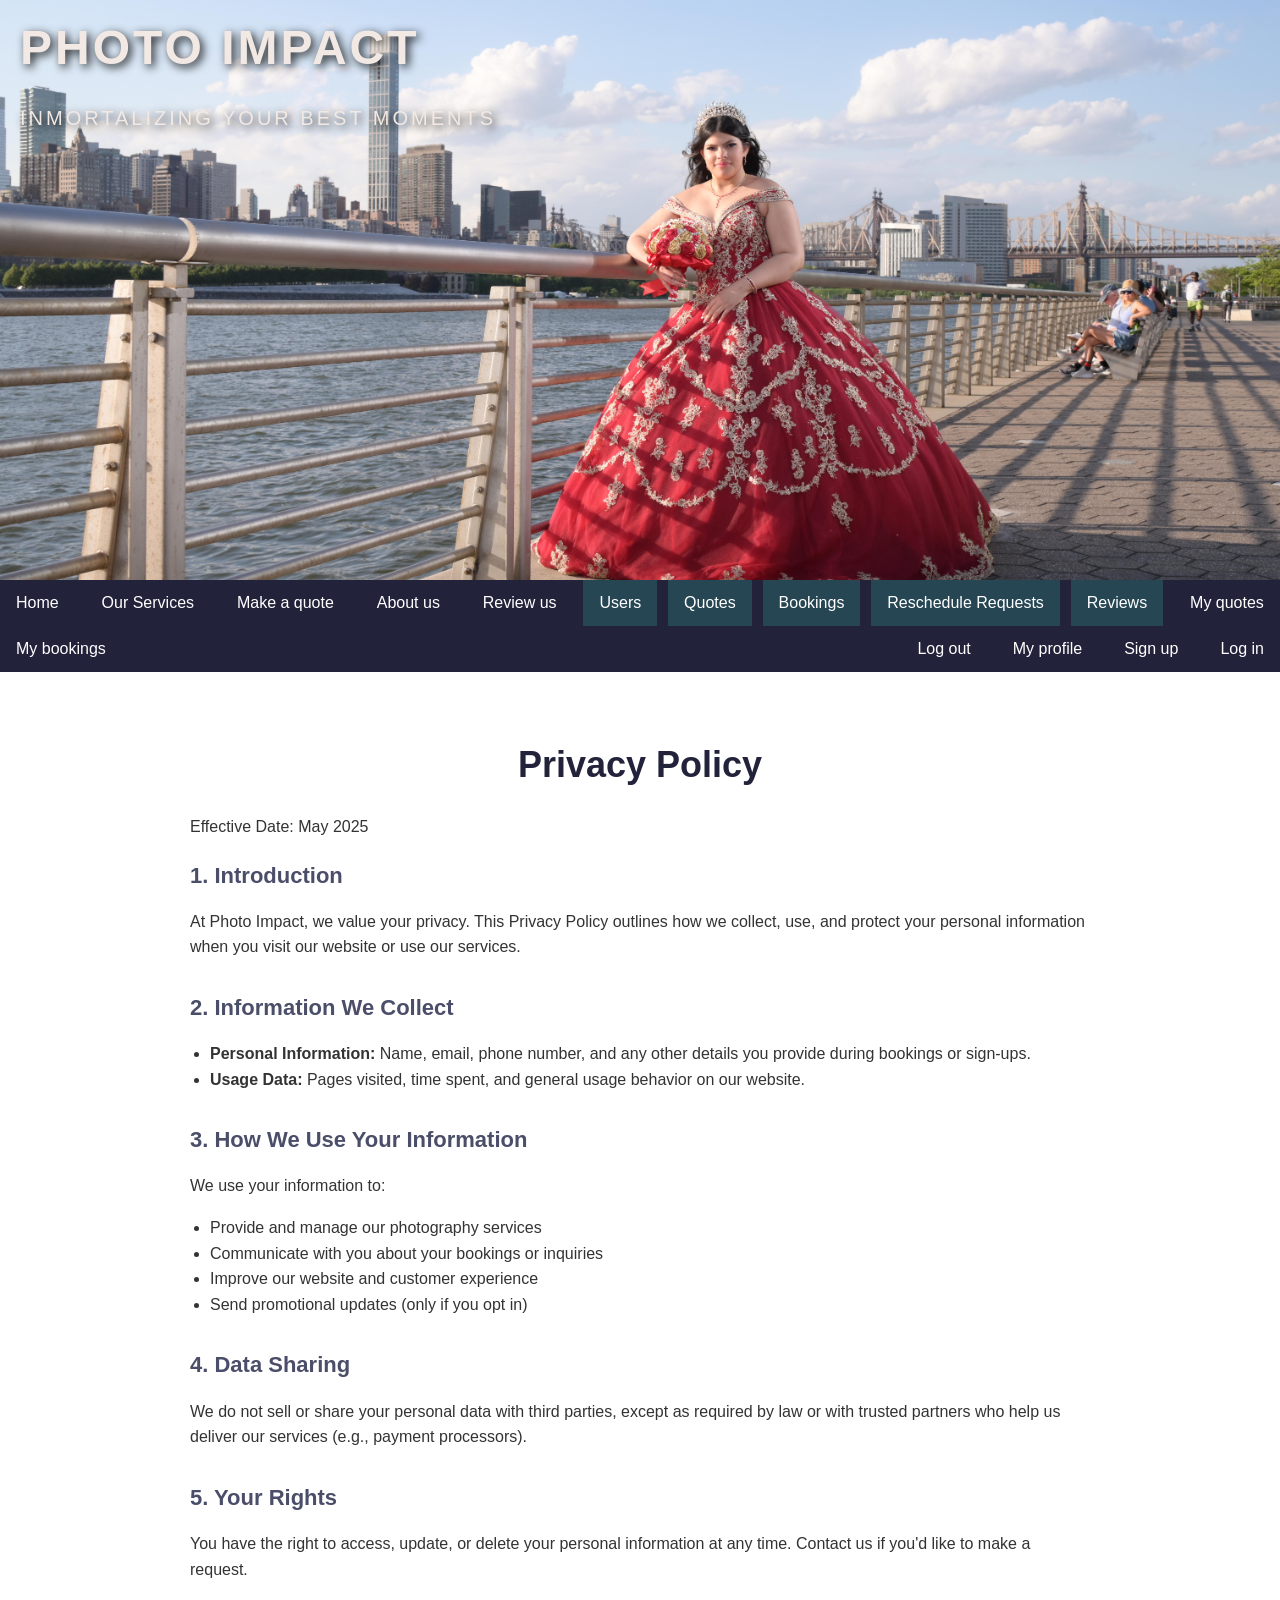
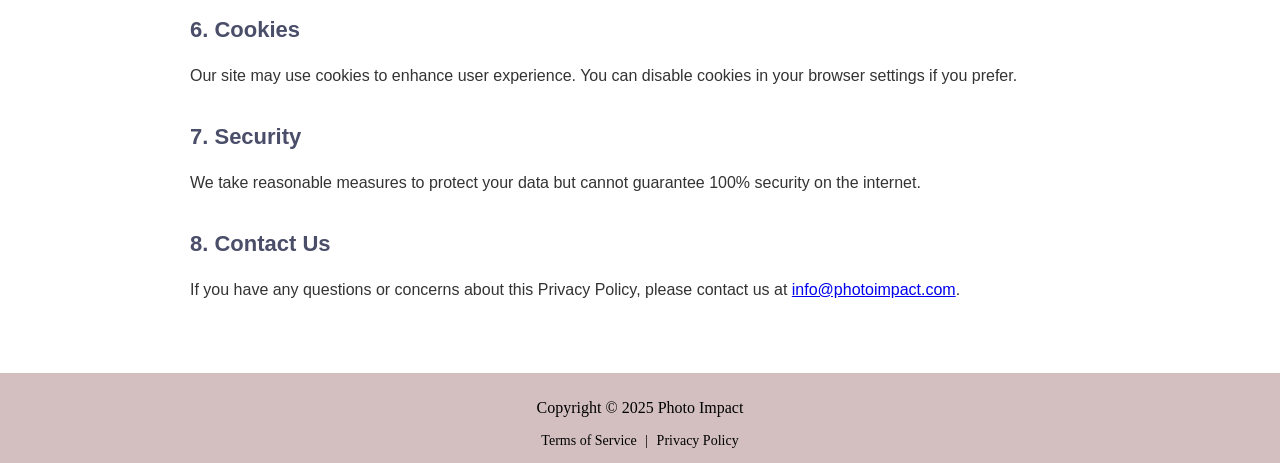
<file: legal/privacy.html>
<!DOCTYPE html>
<html lang="en">
<head>
  <meta charset="UTF-8" />
  <meta name="viewport" content="width=device-width, initial-scale=1.0"/>
  <title>Privacy Policy - Photo Impact</title>
  <link rel="stylesheet" href="../style/header.css" />
  <link rel="stylesheet" href="../style/footer.css" />
  <link rel="stylesheet" href="../style/privacy.css" />
</head>
<body>
  <div id="header-container"></div>

  <main class="privacy-container">
    <h1>Privacy Policy</h1>
    <p>Effective Date: May 2025</p>

    <section>
      <h2>1. Introduction</h2>
      <p>At Photo Impact, we value your privacy. This Privacy Policy outlines how we collect, use, and protect your personal information when you visit our website or use our services.</p>
    </section>

    <section>
      <h2>2. Information We Collect</h2>
      <ul>
        <li><strong>Personal Information:</strong> Name, email, phone number, and any other details you provide during bookings or sign-ups.</li>
        <li><strong>Usage Data:</strong> Pages visited, time spent, and general usage behavior on our website.</li>
      </ul>
    </section>

    <section>
      <h2>3. How We Use Your Information</h2>
      <p>We use your information to:</p>
      <ul>
        <li>Provide and manage our photography services</li>
        <li>Communicate with you about your bookings or inquiries</li>
        <li>Improve our website and customer experience</li>
        <li>Send promotional updates (only if you opt in)</li>
      </ul>
    </section>

    <section>
      <h2>4. Data Sharing</h2>
      <p>We do not sell or share your personal data with third parties, except as required by law or with trusted partners who help us deliver our services (e.g., payment processors).</p>
    </section>

    <section>
      <h2>5. Your Rights</h2>
      <p>You have the right to access, update, or delete your personal information at any time. Contact us if you'd like to make a request.</p>
    </section>

    <section>
      <h2>6. Cookies</h2>
      <p>Our site may use cookies to enhance user experience. You can disable cookies in your browser settings if you prefer.</p>
    </section>

    <section>
      <h2>7. Security</h2>
      <p>We take reasonable measures to protect your data but cannot guarantee 100% security on the internet.</p>
    </section>

    <section>
      <h2>8. Contact Us</h2>
      <p>If you have any questions or concerns about this Privacy Policy, please contact us at <a href="mailto:info@photoimpact.com">info@photoimpact.com</a>.</p>
    </section>
  </main>

  <div id="footer-container"></div>

  <script src="../js/loadHeader.js"></script>
  <script src="../js/loadFooter.js"></script>
</body>
</html>
</file>
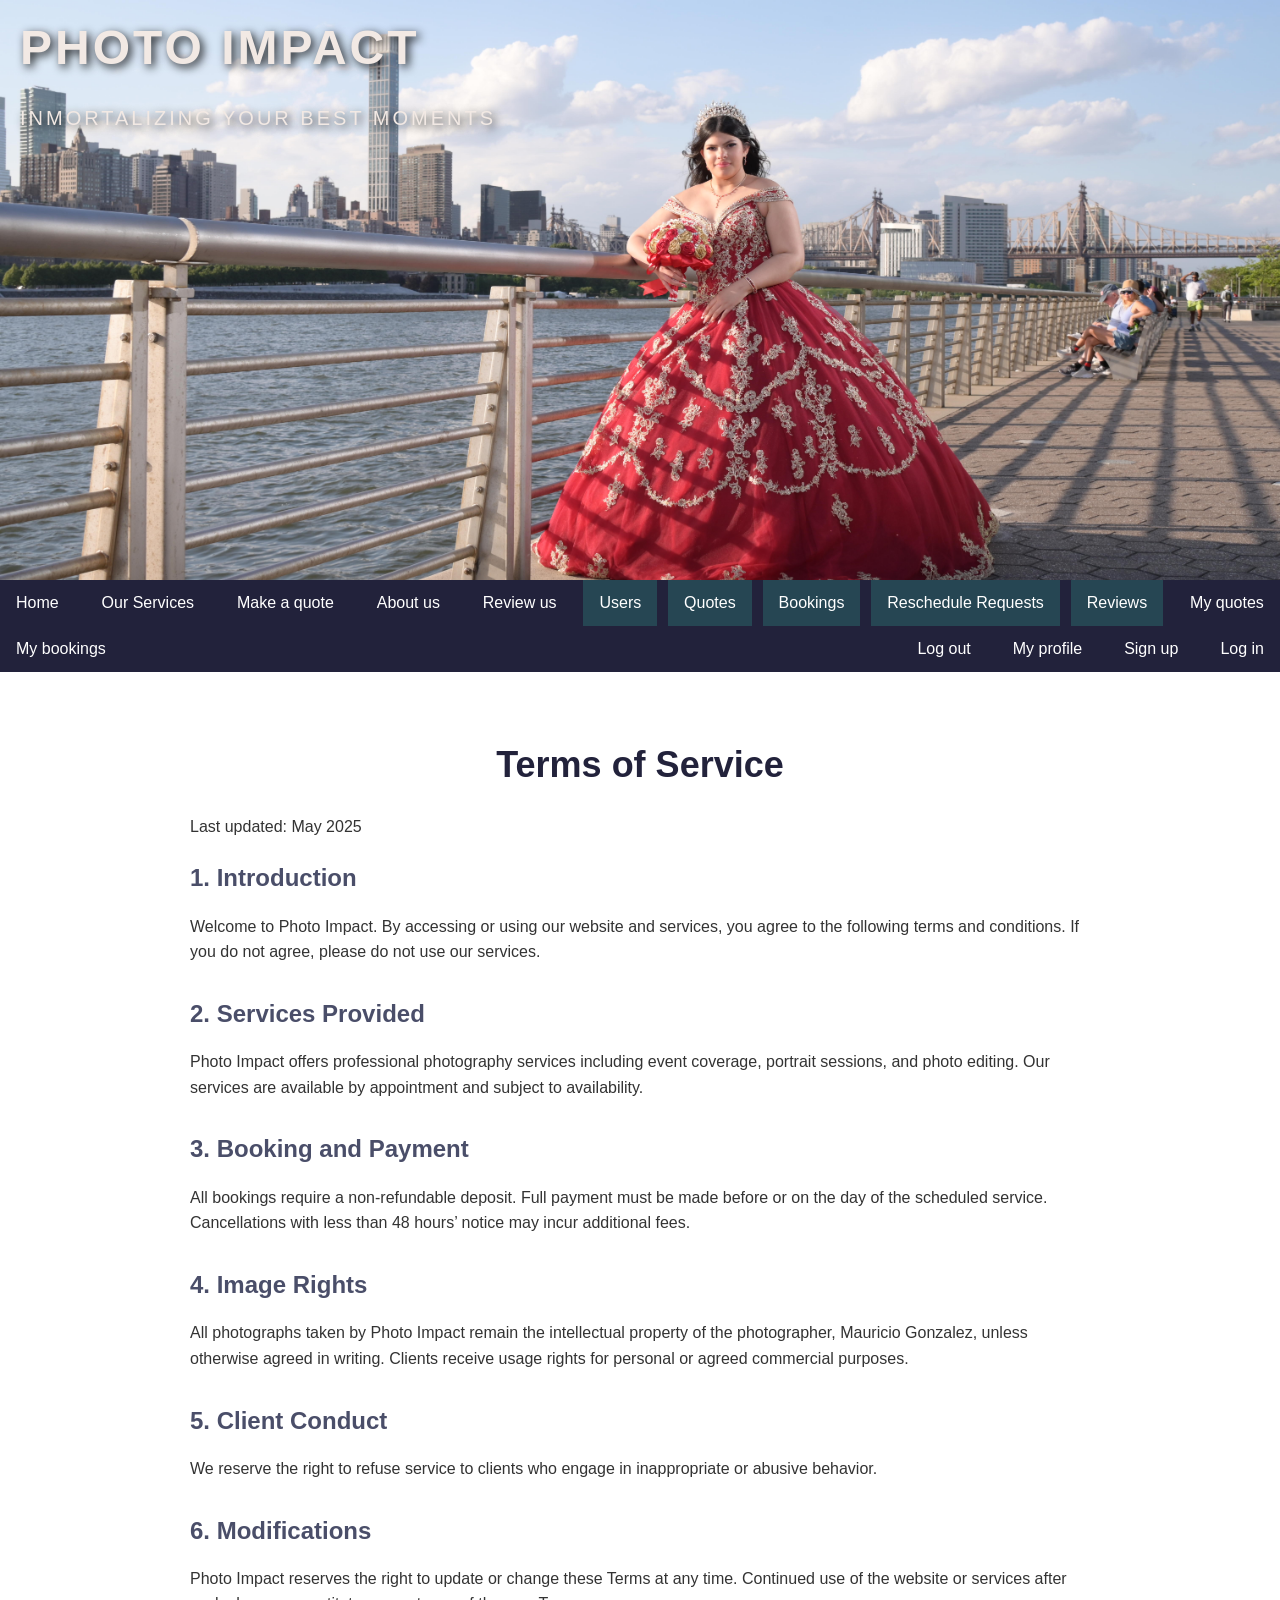
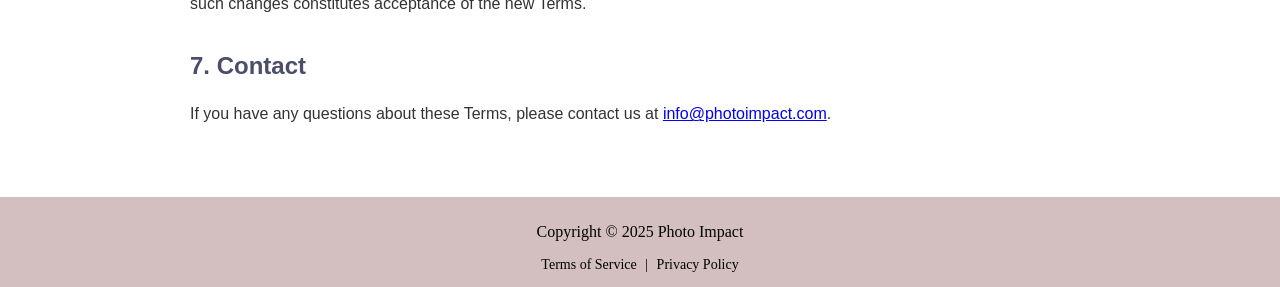
<file: legal/terms.html>
<!DOCTYPE html>
<html lang="en">
<head>
    <meta charset="UTF-8">
    <meta name="viewport" content="width=device-width, initial-scale=1.0">
    <title>Terms of Service - Photo Impact</title>
    <link rel="stylesheet" href="../style/header.css">
    <link rel="stylesheet" href="../style/style.css">
    <link rel="stylesheet" href="../style/footer.css">
    <link rel="stylesheet" href="../style/terms.css">
</head>
<body>
    <div id="header-container"></div>

    <main class="terms-container">
        <h1>Terms of Service</h1>
        <p>Last updated: May 2025</p>

        <section>
            <h2>1. Introduction</h2>
            <p>Welcome to Photo Impact. By accessing or using our website and services, you agree to the following terms and conditions. If you do not agree, please do not use our services.</p>
        </section>

        <section>
            <h2>2. Services Provided</h2>
            <p>Photo Impact offers professional photography services including event coverage, portrait sessions, and photo editing. Our services are available by appointment and subject to availability.</p>
        </section>

        <section>
            <h2>3. Booking and Payment</h2>
            <p>All bookings require a non-refundable deposit. Full payment must be made before or on the day of the scheduled service. Cancellations with less than 48 hours’ notice may incur additional fees.</p>
        </section>

        <section>
            <h2>4. Image Rights</h2>
            <p>All photographs taken by Photo Impact remain the intellectual property of the photographer, Mauricio Gonzalez, unless otherwise agreed in writing. Clients receive usage rights for personal or agreed commercial purposes.</p>
        </section>

        <section>
            <h2>5. Client Conduct</h2>
            <p>We reserve the right to refuse service to clients who engage in inappropriate or abusive behavior.</p>
        </section>

        <section>
            <h2>6. Modifications</h2>
            <p>Photo Impact reserves the right to update or change these Terms at any time. Continued use of the website or services after such changes constitutes acceptance of the new Terms.</p>
        </section>

        <section>
            <h2>7. Contact</h2>
            <p>If you have any questions about these Terms, please contact us at <a href="mailto:info@photoimpact.com">info@photoimpact.com</a>.</p>
        </section>
    </main>

    <div id="footer-container"></div>

    <script src="../js/loadHeader.js"></script>
    <script src="../js/loadFooter.js"></script>
</body>
</html>
</file>
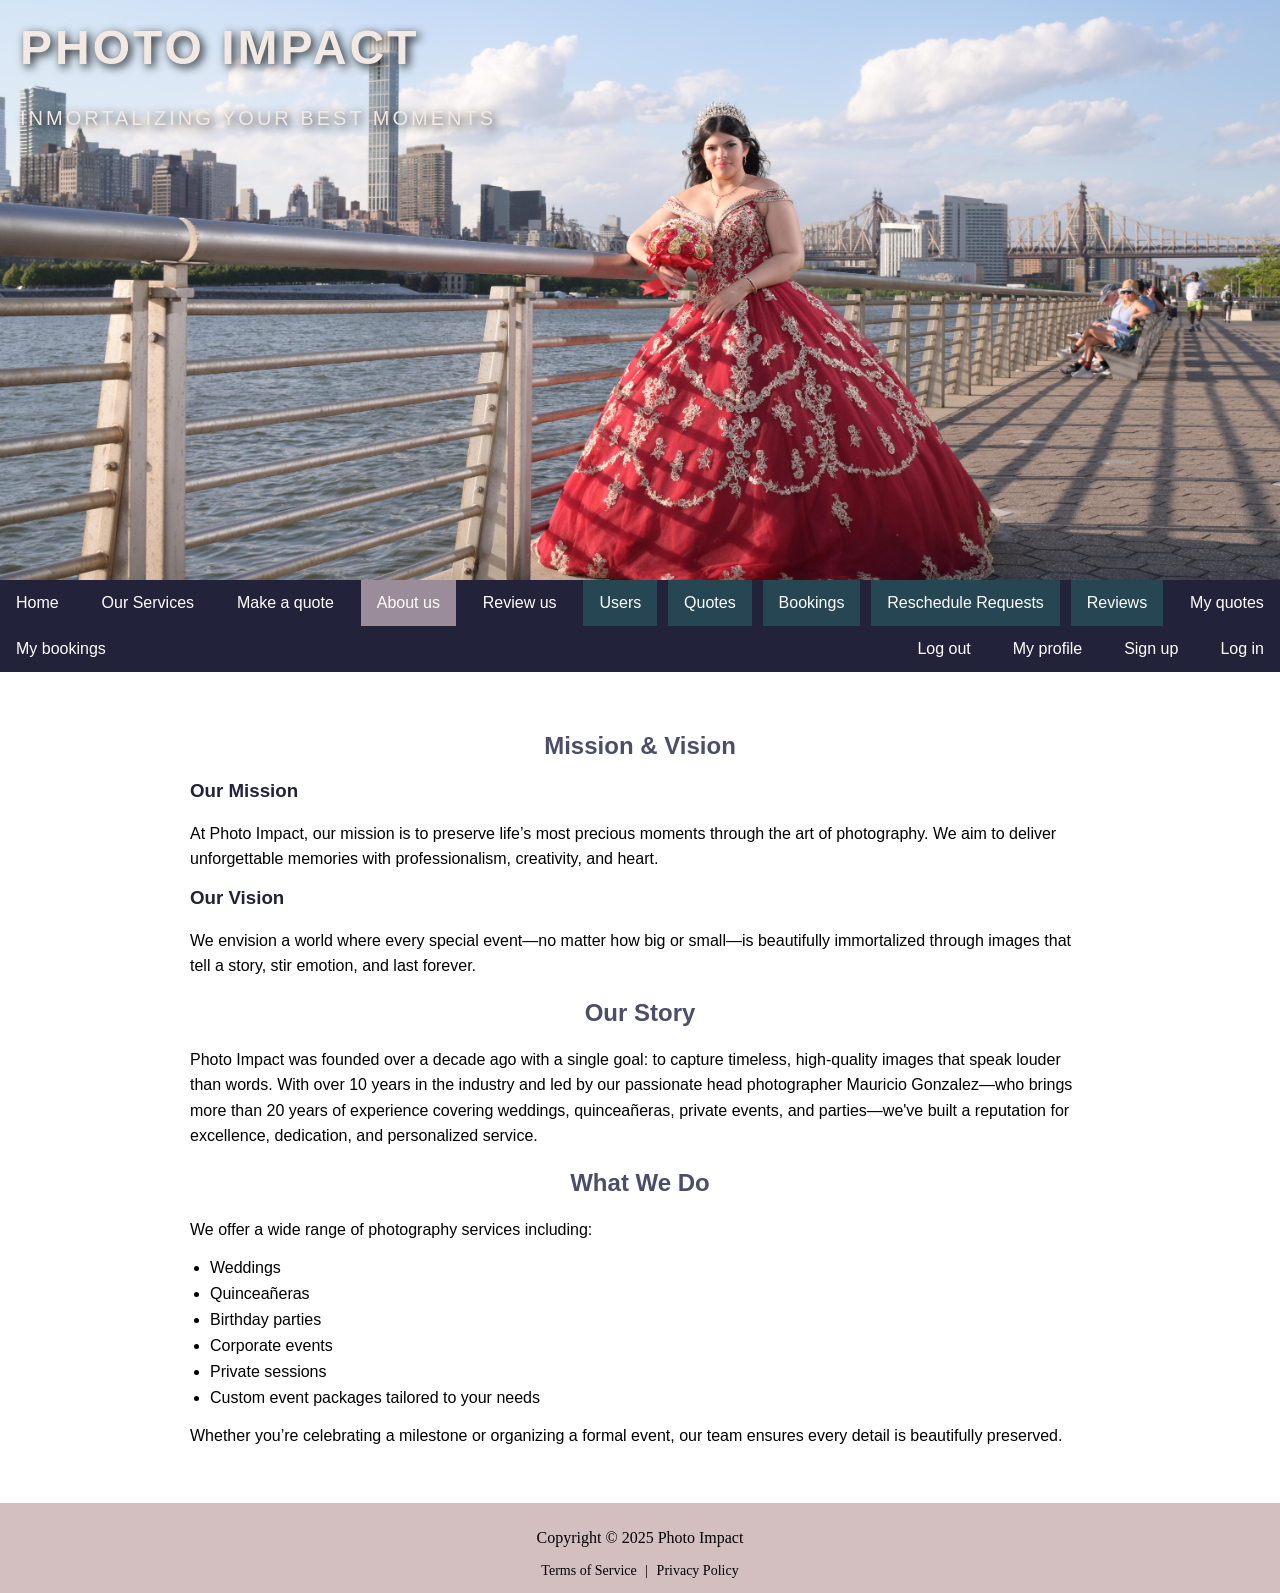
<file: Page/about.html>
<!DOCTYPE html>
<html lang="en">
<head>
  <meta charset="UTF-8" />
  <meta name="viewport" content="width=device-width, initial-scale=1.0"/>
  <title>About Us - Photo Impact</title>
  <link rel="stylesheet" href="../style/header.css" />
  <link rel="stylesheet" href="../style/footer.css">
  <link rel="stylesheet" href="../style/about.css" />
</head>
<body class="about-page">
  <div id="header-container"></div>

  <main class="about-container">
    <section class="mission-vision">
      <h2>Mission & Vision</h2>
      <div class="text-block">
        <h3>Our Mission</h3>
        <p>
          At Photo Impact, our mission is to preserve life’s most precious moments through the art of photography. 
          We aim to deliver unforgettable memories with professionalism, creativity, and heart.
        </p>

        <h3>Our Vision</h3>
        <p>
          We envision a world where every special event—no matter how big or small—is beautifully immortalized 
          through images that tell a story, stir emotion, and last forever.
        </p>
      </div>
    </section>

    <section class="our-story">
      <h2>Our Story</h2>
      <p>
        Photo Impact was founded over a decade ago with a single goal: to capture timeless, high-quality images 
        that speak louder than words. With over 10 years in the industry and led by our passionate head photographer 
        Mauricio Gonzalez—who brings more than 20 years of experience covering weddings, quinceañeras, private events, 
        and parties—we've built a reputation for excellence, dedication, and personalized service.
      </p>
    </section>

    <section class="services-summary">
      <h2>What We Do</h2>
      <p>
        We offer a wide range of photography services including:
      </p>
      <ul>
        <li>Weddings</li>
        <li>Quinceañeras</li>
        <li>Birthday parties</li>
        <li>Corporate events</li>
        <li>Private sessions</li>
        <li>Custom event packages tailored to your needs</li>
      </ul>
      <p>
        Whether you’re celebrating a milestone or organizing a formal event, our team ensures every detail is beautifully preserved.
      </p>
    </section>
  </main>
  <div id="footer-container"></div>
  <script src="../js/loadHeader.js"></script>
  <script src="../js/loadFooter.js"></script>
  
</body>
</html>
</file>
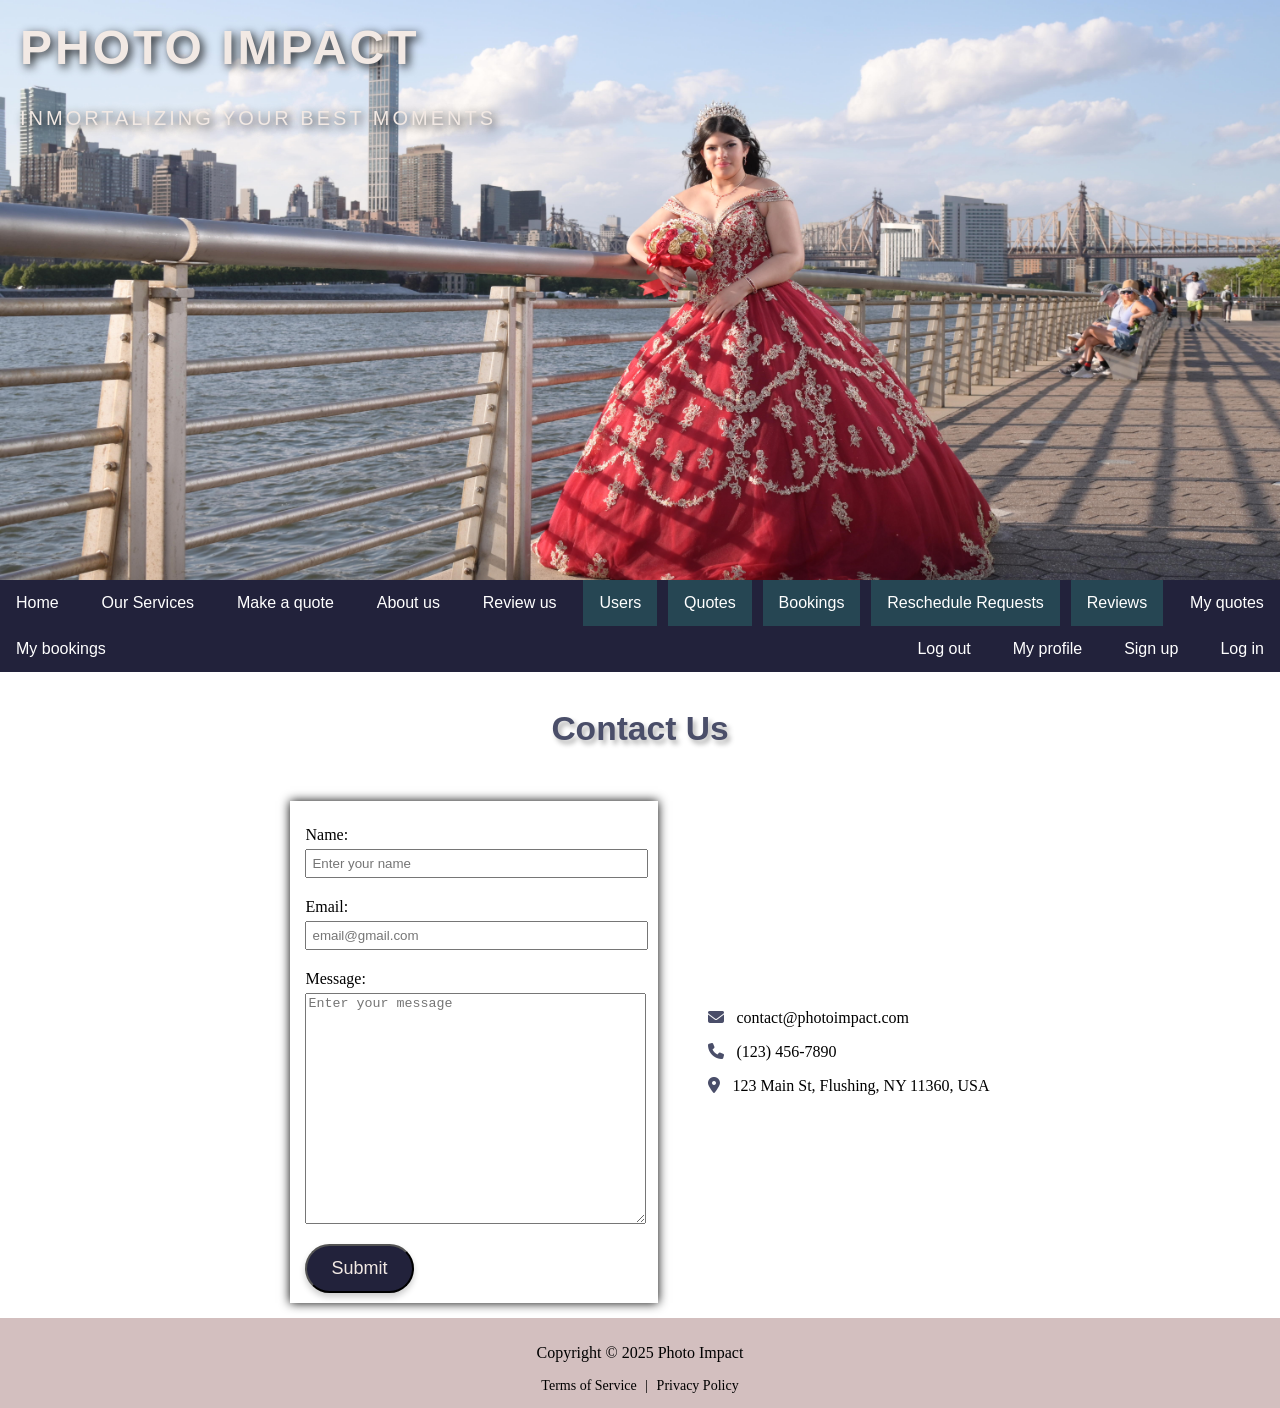
<file: Page/contactUs.html>
<!DOCTYPE html>
<html lang="en">
<head>
    <meta charset="UTF-8">
    <meta name="viewport" content="width=device-width, initial-scale=1.0">
    <title>Contact - Photo Impact</title>
    <link rel="stylesheet" href="../style/contact.css">
    <link rel="stylesheet" href="../style/header.css">
    <link rel="stylesheet" href="../style/style.css">
    <link rel="stylesheet" href="../style/footer.css">
    <link rel="stylesheet" href="https://cdnjs.cloudflare.com/ajax/libs/font-awesome/6.5.0/css/all.min.css">

</head>
<body class="contact-page">
    <div id="header-container"></div>
    <header class="contact-title">
        <h2>Contact Us</h2>
    </header>
    <div class="contact-main-container">
        <div class="contact-form-container">
            <form>
                <label for="name">Name:</label>
                
                <input 
                id="name"
                type="text" 
                placeholder="Enter your name" 
                size="40"
                maxlength="50">
    
                <label for="email">Email:</label>
                <input 
                id="email"
                type="email" 
                placeholder="email@gmail.com" 
                size="40">
                
                <label for="message">Message: </label>
                    <textarea 
                    id="message"
                    placeholder="Enter your message"
                    cols="40" 
                    rows="15"></textarea>
                
                <button class="submit-button" onclick="sendContact()" type="submit">Submit</button>
            </form>
        </div>

        <div class="contact-information">
            <p><i class="fas fa-envelope"></i> contact@photoimpact.com</p>
            <p><i class="fas fa-phone"></i> (123) 456-7890</p>
            <p><i class="fas fa-map-marker-alt"></i> 123 Main St, Flushing, NY 11360, USA</p>

        </div>
    </div>
    
    <div id="footer-container"></div>
    <script src="../js/loadHeader.js"></script>
    <script src="../js/loadFooter.js"></script>
    <script>
        function sendContact(){
            const name = document.getElementById("name").value;
            const email = document.getElementById("email").value;
            const message = document.getElementById("message").value;
            if(name && email && message){
                alert("Message has been sent. We will contact you via email as soon as posible.");
                clearInputs();
            } else {
                alert("Make sure to input all the fields");
            }
        }

        function clearInputs(){
            document.getElementById("name").value = "";
            document.getElementById("email").value = "";
            document.getElementById("message").value = "";
        }
    </script>
</body>
</html>
</file>
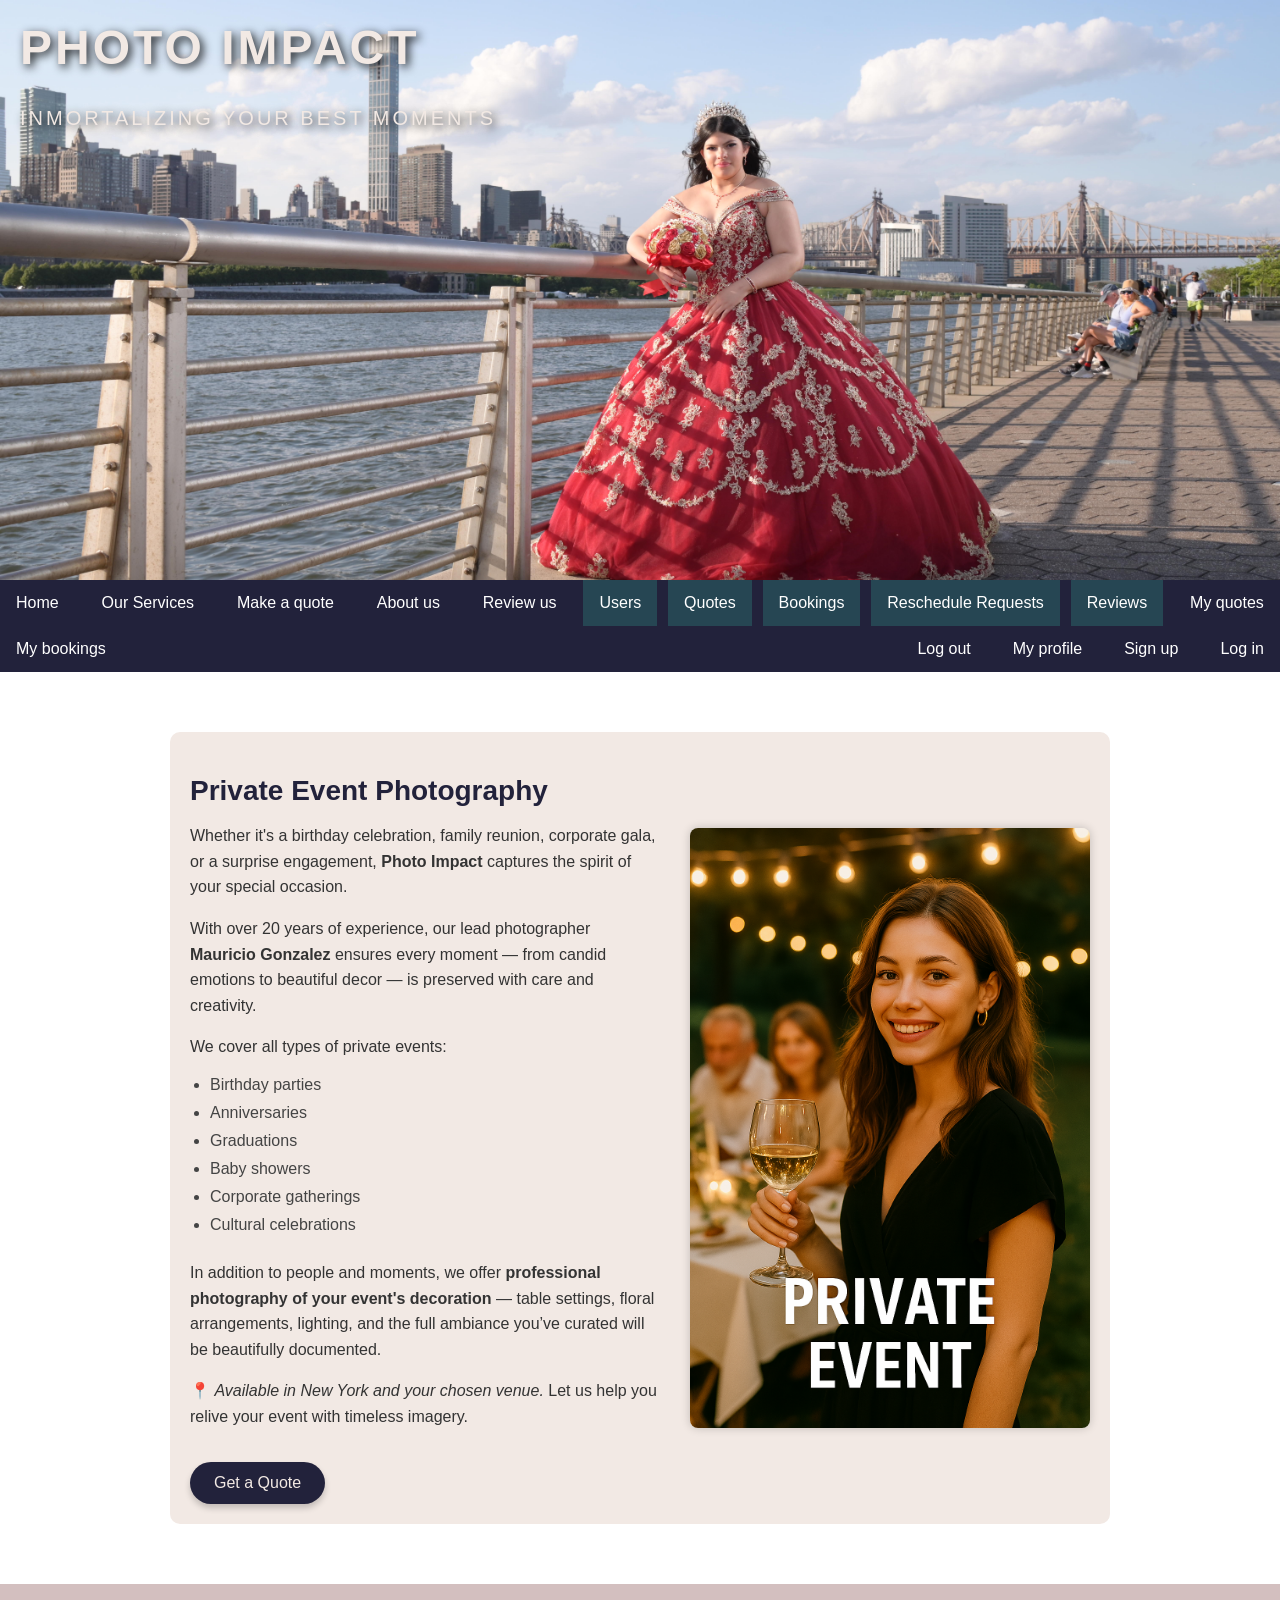
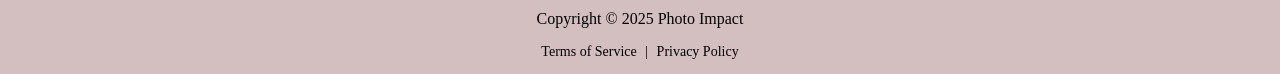
<file: Page/event.html>
<!DOCTYPE html>
<html lang="en">
<head>
    <meta charset="UTF-8">
    <meta name="viewport" content="width=device-width, initial-scale=1.0">
    <title>Photo Impact</title>
    <link rel="stylesheet" href="../style/header.css" />
    <link rel="stylesheet" href="../style/style.css" />
    <link rel="stylesheet" href="../style/footer.css" />
    <link rel="stylesheet" href="../style/event.css" />
</head>
<body>
    <div id="header-container"></div>
    <section class="event-section">
        <div class="event-content">
            <h2 class="event-title">Private Event Photography</h2>
            <p class="event-description">
            Whether it's a birthday celebration, family reunion, corporate gala, or a surprise engagement,
            <strong>Photo Impact</strong> captures the spirit of your special occasion.
            </p>
            <p class="event-description">
            With over 20 years of experience, our lead photographer <strong>Mauricio Gonzalez</strong>
            ensures every moment — from candid emotions to beautiful decor — is preserved with care and creativity.
            </p>
            <p class="event-description">
            We cover all types of private events:
            </p>
            <ul class="event-list">
                <li>Birthday parties</li>
                <li>Anniversaries</li>
                <li>Graduations</li>
                <li>Baby showers</li>
                <li>Corporate gatherings</li>
                <li>Cultural celebrations</li>
            </ul>
            <p class="event-description">
            In addition to people and moments, we offer <strong>professional photography of your event's decoration</strong> —
            table settings, floral arrangements, lighting, and the full ambiance you’ve curated will be beautifully documented.
            </p>
            <p class="event-description">
            📍 <em>Available in New York and your chosen venue.</em> Let us help you relive your event with timeless imagery.
            </p>
            <a href="quote.html" class="quote-button">Get a Quote</a>
        </div>
        <div class="event-image">
            <img src="../images/private-event.png" alt="Private event photography" />
        </div>
    </section>
    <div id="footer-container"></div>

  <script src="../js/loadHeader.js"></script>
  <script src="../js/loadFooter.js"></script>
</body>
</html>
</file>
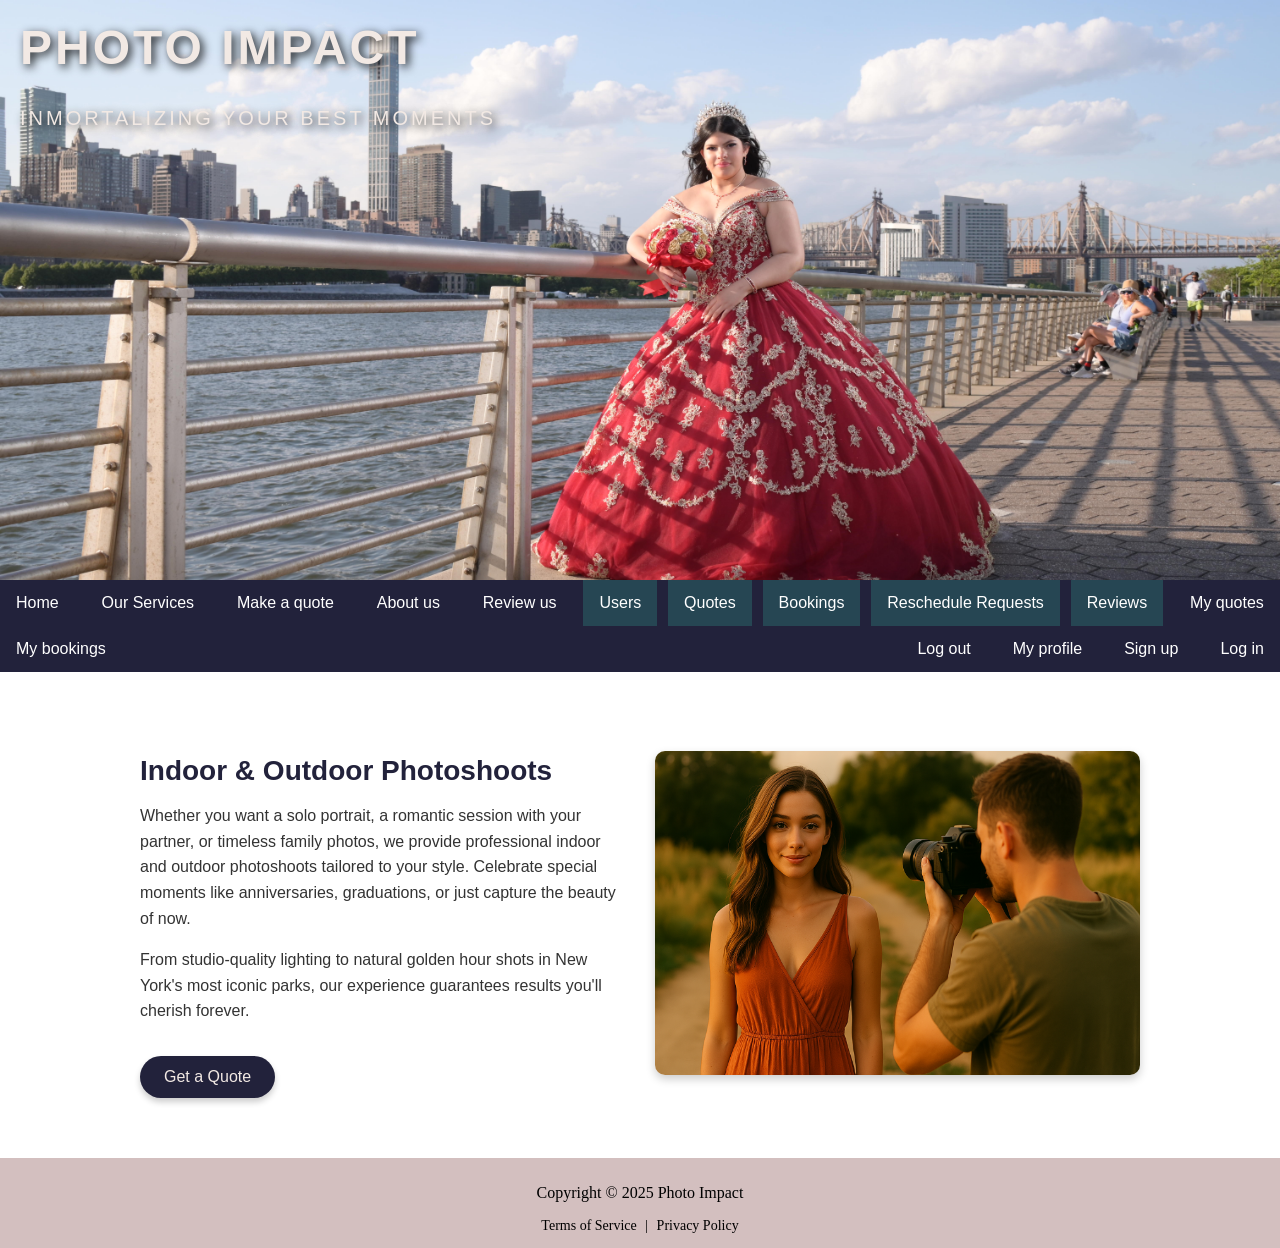
<file: Page/photoshoot.html>
<!DOCTYPE html>
<html lang="en">
<head>
    <meta charset="UTF-8">
    <meta name="viewport" content="width=device-width, initial-scale=1.0">
    <title>Photo Impact</title>
    <link rel="stylesheet" href="../style/header.css" />
    <link rel="stylesheet" href="../style/style.css" />
    <link rel="stylesheet" href="../style/footer.css" />
    <link rel="stylesheet" href="../style/photoshoot.css" />
</head>
<body>
    <div id="header-container"></div>
    <section class="photoshoot-section">
        <div class="photoshoot-text">
            <h2>Indoor & Outdoor Photoshoots</h2>
            <p>
            Whether you want a solo portrait, a romantic session with your partner, or timeless family photos,
            we provide professional indoor and outdoor photoshoots tailored to your style. Celebrate special
            moments like anniversaries, graduations, or just capture the beauty of now.
            </p>
            <p>
            From studio-quality lighting to natural golden hour shots in New York's most iconic parks, 
            our experience guarantees results you'll cherish forever.
            </p>
            <a href="quote.html" class="quote-button">Get a Quote</a>
        </div>
        <div class="photoshoot-image">
            <img src="../images/photoshoot.png" alt="Photoshoot session" />
        </div>
    </section>
    <div id="footer-container"></div>
    <script src="../js/loadHeader.js"></script>
    <script src="../js/loadFooter.js"></script>
</body>
</html>
</file>
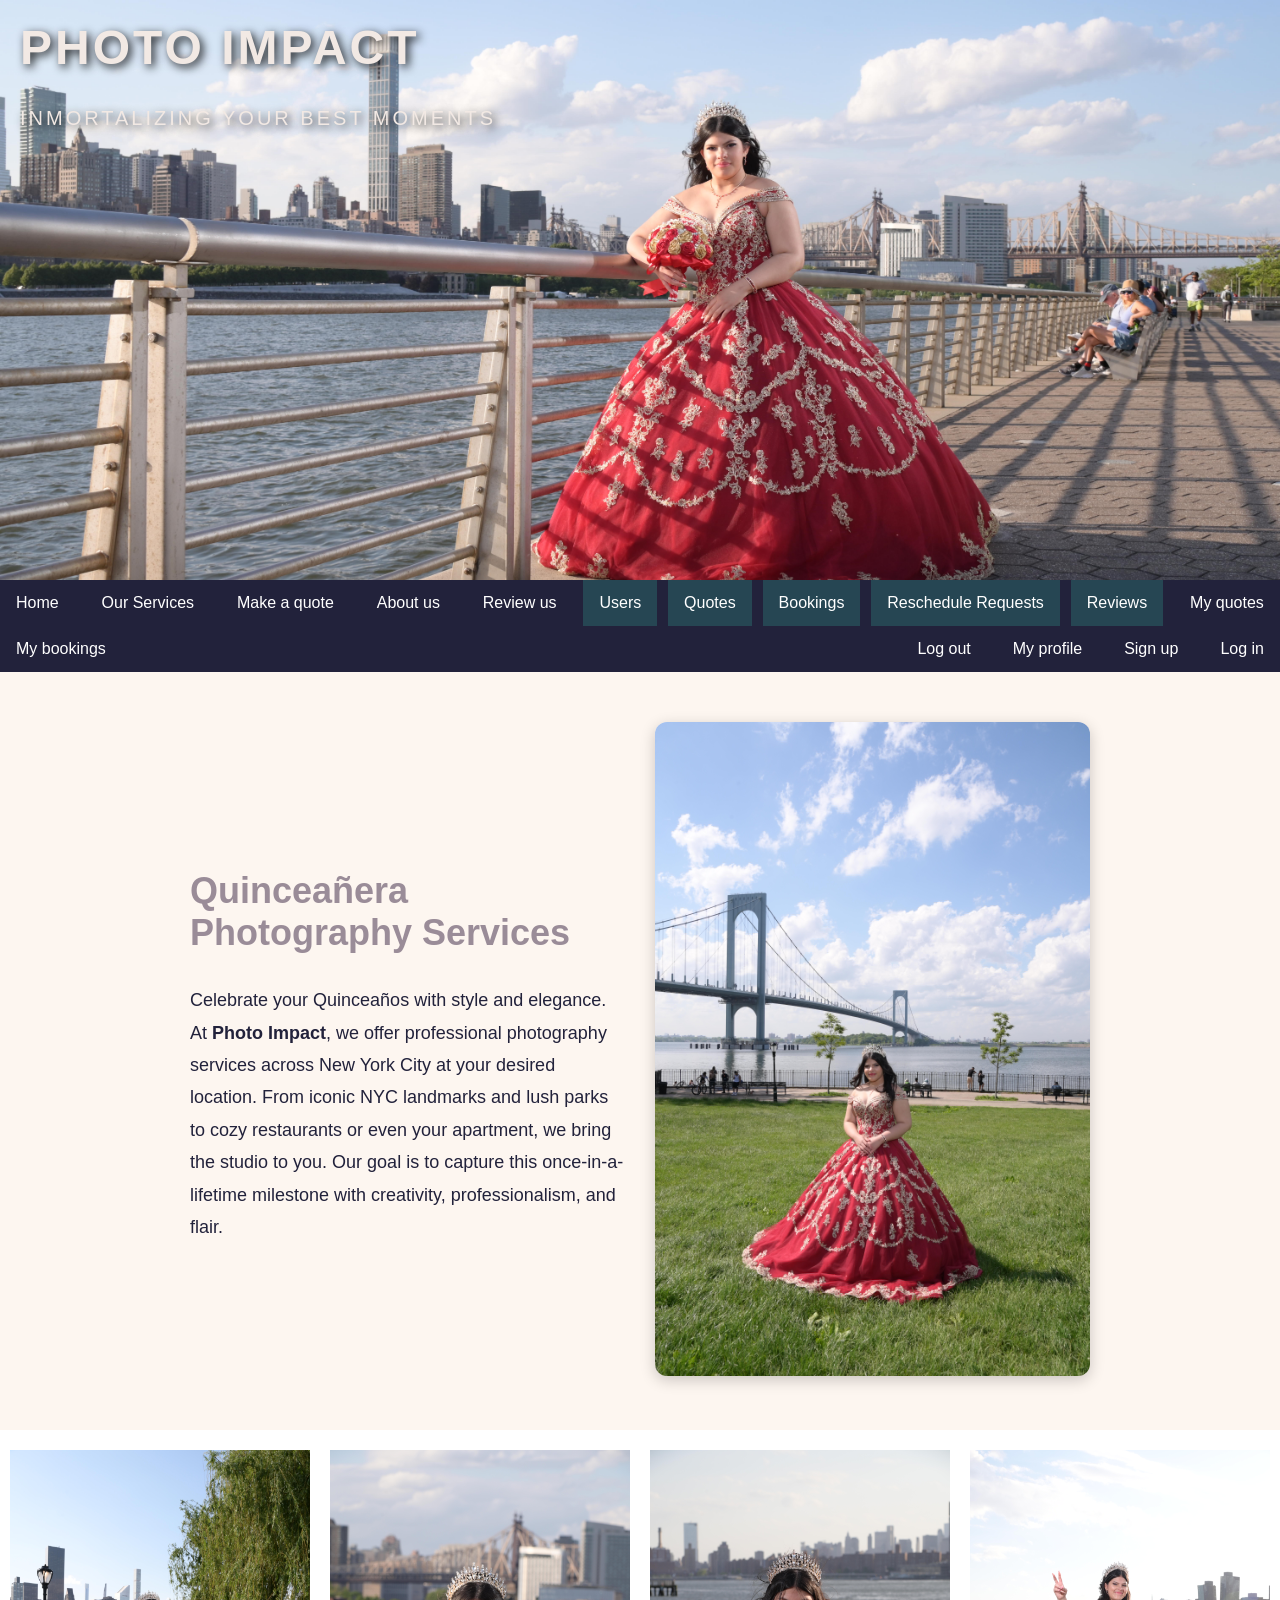
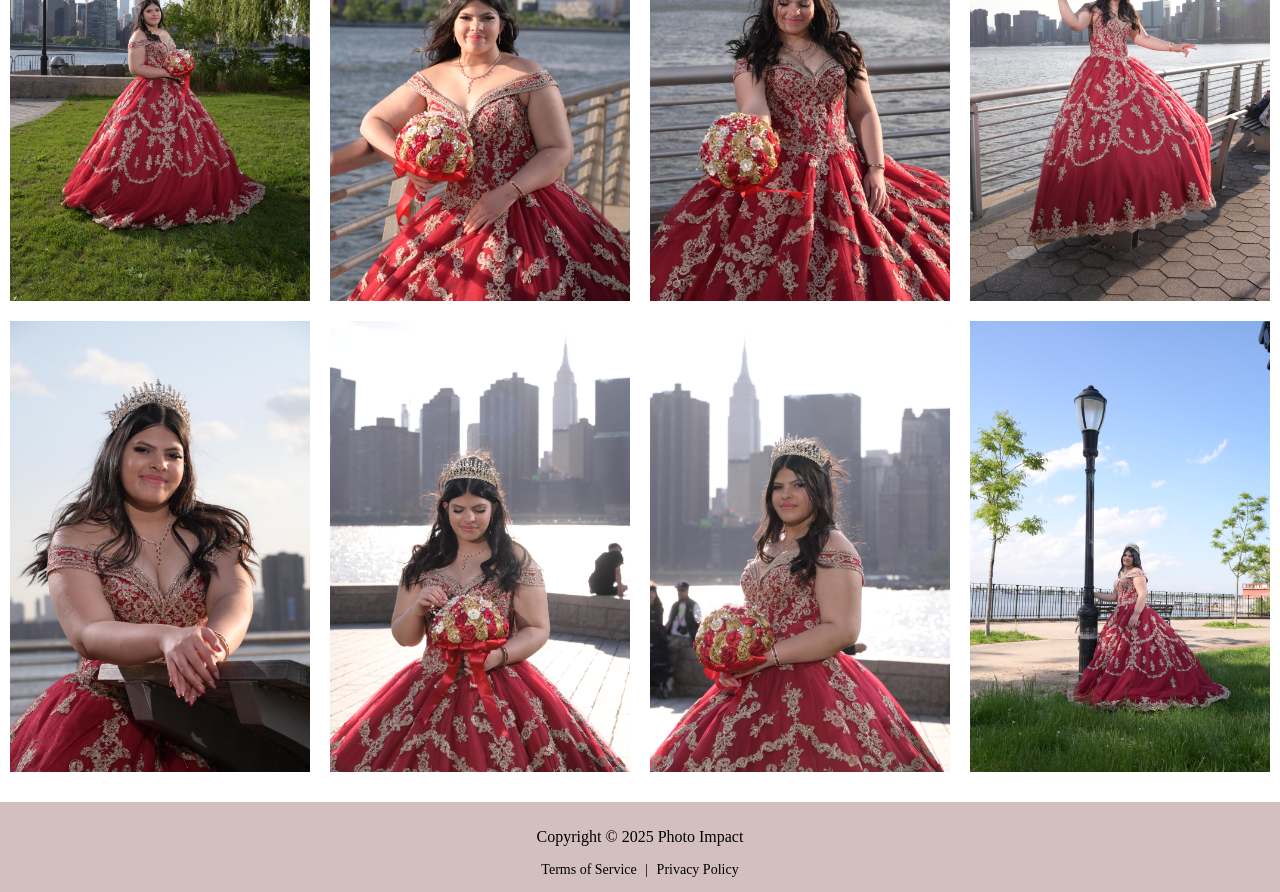
<file: Page/quinceanos.html>
<!DOCTYPE html>
<html lang="en">
<head>
  <meta charset="UTF-8" />
  <meta name="viewport" content="width=device-width, initial-scale=1.0"/>
  <title>Photo Impact</title>
  <link rel="stylesheet" href="../style/header.css" />
  <link rel="stylesheet" href="../style/style.css" />
  <link rel="stylesheet" href="../style/footer.css" />
  <link rel="stylesheet" href="../style/quinceanos.css" />
</head>
<body>
  <div id="header-container"></div>

  <main class="quinceanos-main">
    <section class="quinceanera-section">
      <div class="quinceanera-text">
        <h1>Quinceañera Photography Services</h1>
        <p>
          Celebrate your Quinceaños with style and elegance. At <strong>Photo Impact</strong>, we offer professional photography
          services across New York City at your desired location. From iconic NYC landmarks and lush parks to cozy restaurants or
          even your apartment, we bring the studio to you. Our goal is to capture this once-in-a-lifetime milestone with creativity,
          professionalism, and flair.
        </p>
      </div>
      <div class="quinceanera-image">
        <img src="../images/4.jpg" alt="Quinceañera Photography in NYC" />
      </div>
    </section>
  </main>
  <section id="images-portfolio">
    <img src="../images/6.jpg" loading="lazy">
    <img src="../images/7.jpg"loading="lazy">
    <img src="../images/8.jpg"loading="lazy">
    <img src="../images/9.jpg"loading="lazy">
    <img src="../images/10.jpg"loading="lazy">
    <img src="../images/11.jpg"loading="lazy">
    <img src="../images/12.jpg"loading="lazy">
    <img src="../images/13.jpg"loading="lazy">
  </section>

  <div id="footer-container"></div>

  <script src="../js/loadHeader.js"></script>
  <script src="../js/loadFooter.js"></script>
</body>
</html>
</file>
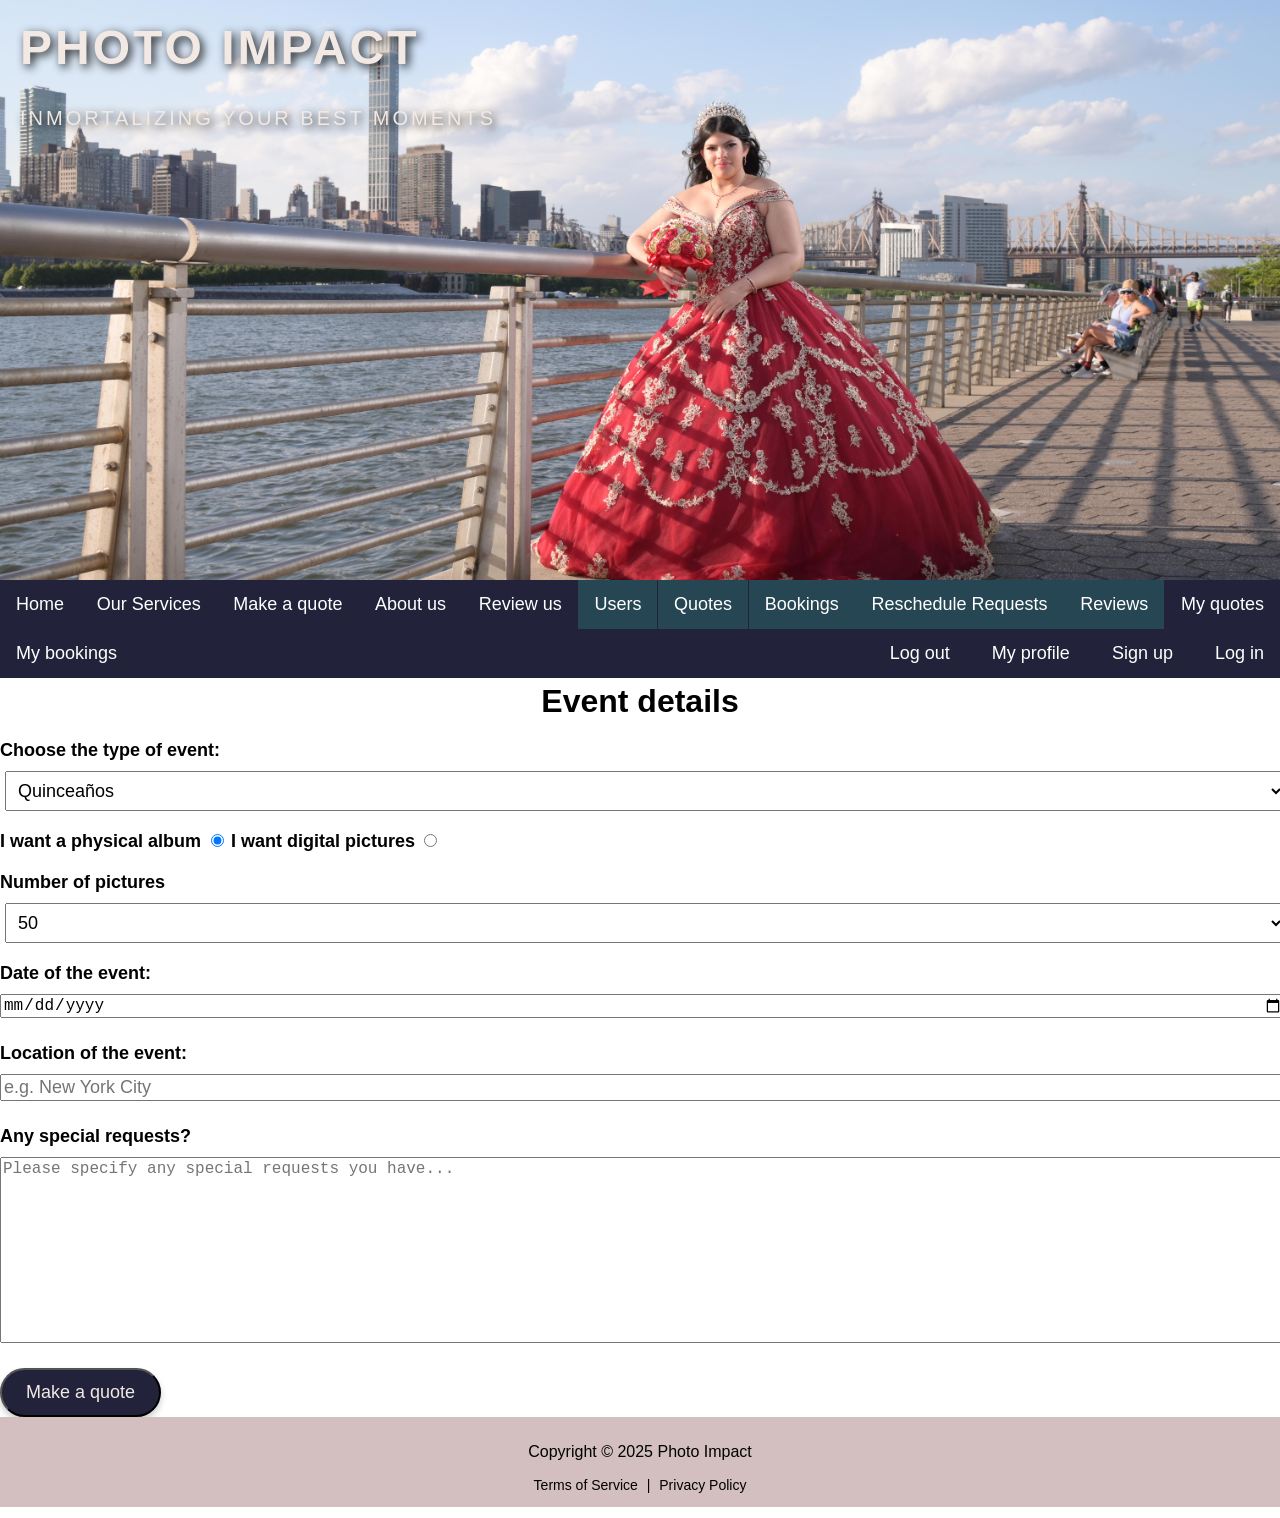
<file: Page/quote.html>
<!DOCTYPE html>
<html lang="en">

<head>
    <meta charset="UTF-8">
    <meta name="viewport" content="width=device-width, initial-scale=1.0">
    
    <title>Photo Impact</title>

    <link rel="stylesheet" href="../style/header.css">
    <link rel="stylesheet" href="../style/quote.css">
    <link rel="stylesheet" href="../style/style.css">
    <link rel="stylesheet" href="../style/footer.css">
</head>

<body class="quote-page">

    <div id="header-container"></div>

    <div id="mainContainer">

        <div id="containerQuote">

            <form id="quote" action="/MAC272/Project/php/quote.php" method="POST">

                <h2 style="margin: 5px;">
                    Event details
                </h2>

                <!-- EVENT TYPE -->
                <label for="type-of-event">
                    Choose the type of event:
                </label>

                <select name="type_of_event" id="type-of-event">

                    <option value="quince">
                        Quinceaños
                    </option>

                    <option value="wedding">
                        Wedding
                    </option>

                    <option value="photoshoot">
                        Photoshoot
                    </option>

                    <option value="corporate">
                        Corporate Event
                    </option>

                </select>

                <br>

                <!-- PHOTO TYPE -->
                <label for="physical-pictures">
                    I want a physical album
                </label>

                <input
                    type="radio"
                    id="physical-pictures"
                    name="type_of_pictures"
                    value="physical"
                    checked
                >

                <label for="digital-pictures">
                    I want digital pictures
                </label>

                <input
                    type="radio"
                    id="digital-pictures"
                    name="type_of_pictures"
                    value="digital"
                >

                <br>

                <!-- NUMBER OF PICTURES -->
                <label for="no-of-pics" id="lbl-no-of-pics">
                    Number of pictures
                </label>

                <select name="no_of_pics" id="no-of-pics">

                    <option value="50">50</option>
                    <option value="70">70</option>
                    <option value="100">100</option>
                    <option value="100_plus">+100</option>

                </select>

                <!-- EXTRA PICTURES -->
                <div
                    id="extra-pics-section"
                    style="display: none; margin-top: 10px;"
                >

                    <label for="extra-pics">
                        Enter total number of pictures:
                    </label>

                    <input
                        type="number"
                        id="extra-pics"
                        name="extra_pics"
                        min="101"
                        placeholder="e.g. 120"
                    >

                    <p style="font-size: 12px;">
                        It's $10 per extra picture after 100.
                    </p>

                </div>

                <br>

                <!-- DATE OF EVENT-->
                <label for="event-date">
                    Date of the event:
                </label>

                <input
                    type="date"
                    id="event-date"
                    name="event_date"
                >
                <br>

                <!-- LOCATION OF EVENT-->
                <label for="event-location">
                    Location of the event:
                </label>
                <input
                    type="text"
                    id="event-location"
                    name="event_location"
                    placeholder="e.g. New York City"
                >
                <br>

                 <!-- SPECIAL REQUESTS-->

                <label for="special-requests">
                    Any special requests?
                </label>

                <textarea
                    id="special-requests"
                    name="special_requests"
                    placeholder="Please specify any special requests you have..."
                    rows="10"
                ></textarea>


                <!-- SUBMIT BUTTON -->
                <button
                    type="submit"
                    class="submit-button"
                >
                    Make a quote
                </button>

            </form>

        </div>

    </div>

    <div id="footer-container"></div>

    <!-- SCRIPTS -->
    <script src="../js/script.js"></script>
    <script src="../js/loadHeader.js"></script>
    <script src="../js/loadFooter.js"></script>

</body>

</html>
</file>
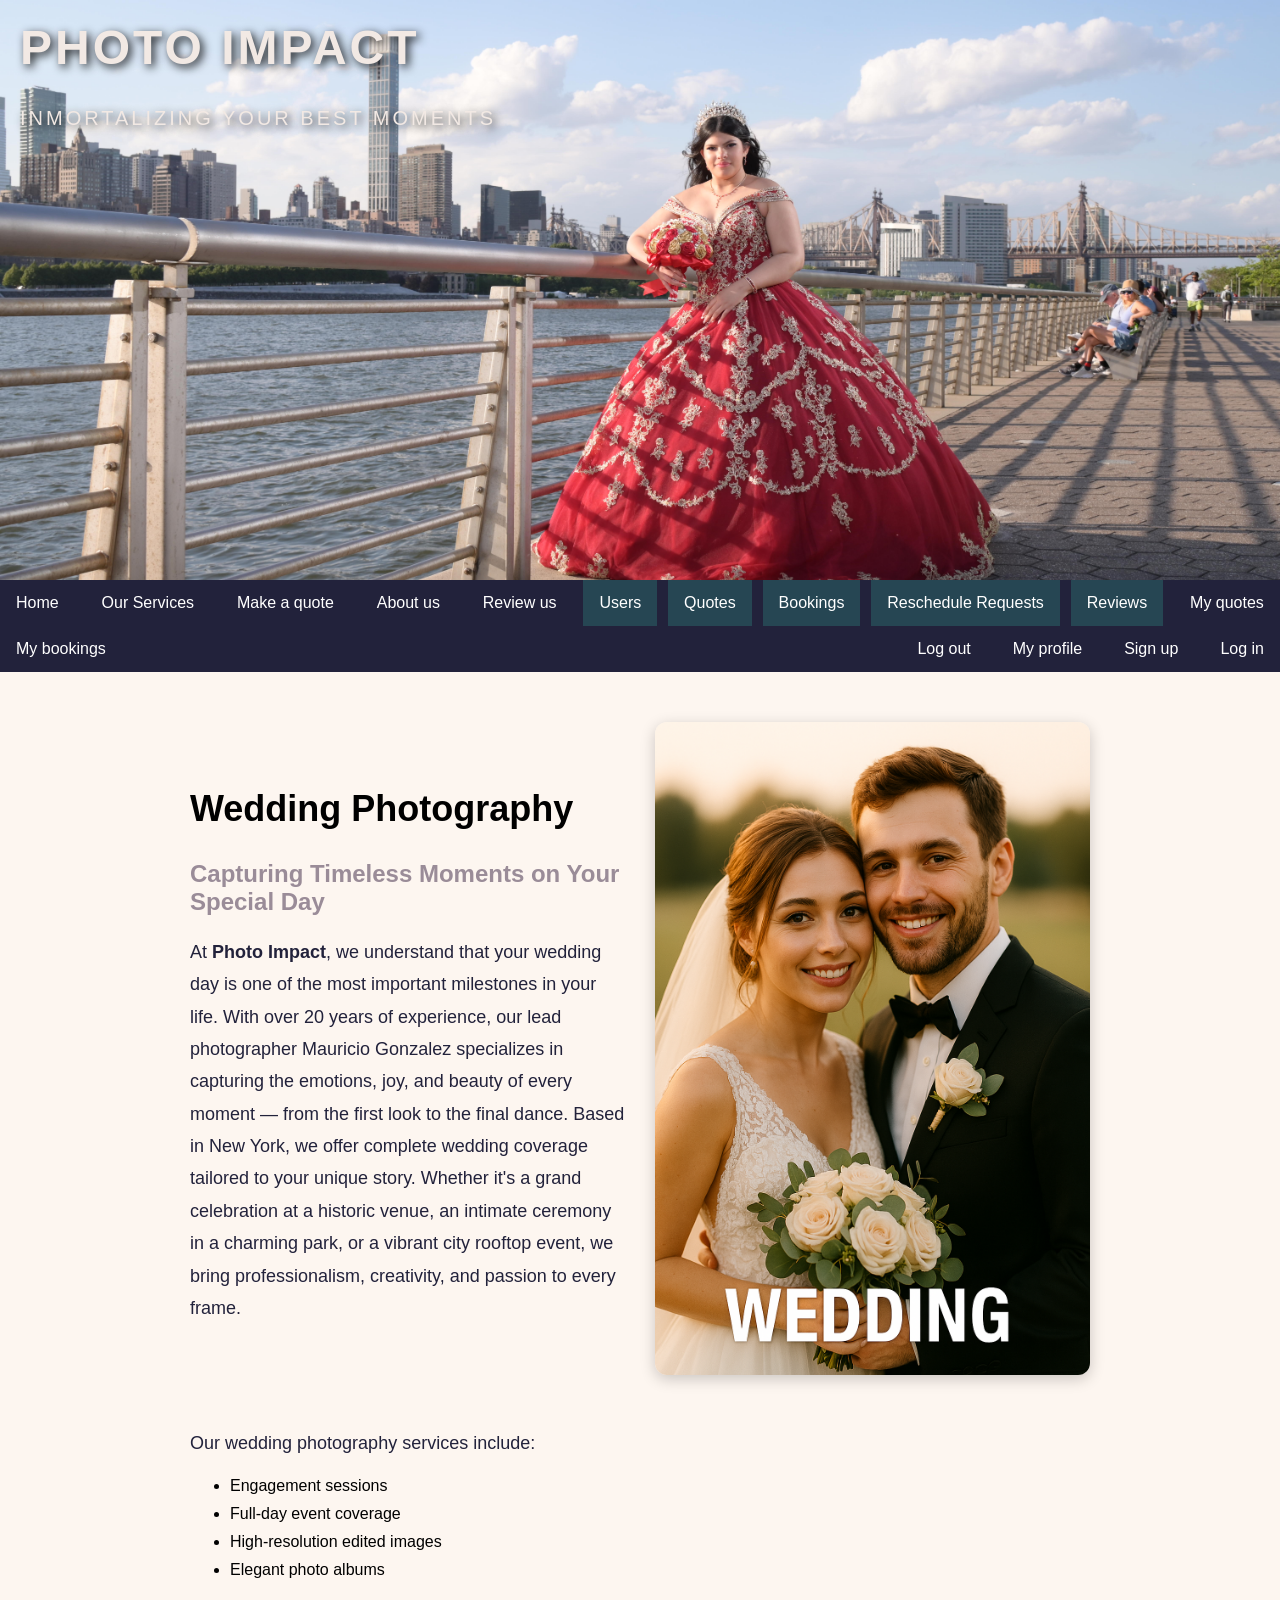
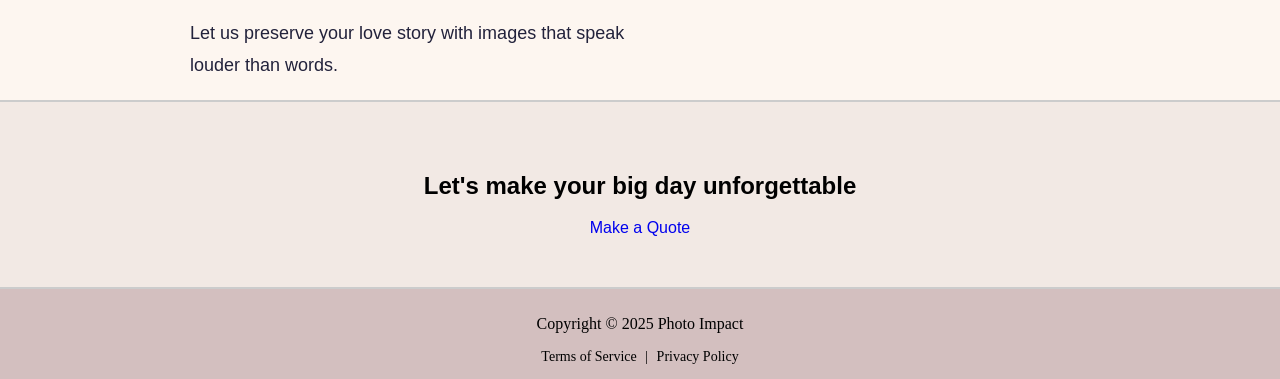
<file: Page/wedding.html>
<!DOCTYPE html>
<html lang="en">
<head>
  <meta charset="UTF-8" />
  <meta name="viewport" content="width=device-width, initial-scale=1.0"/>
  <title>Photo Impact</title>
  <link rel="stylesheet" href="../style/header.css" />
  <link rel="stylesheet" href="../style/style.css" />
  <link rel="stylesheet" href="../style/footer.css" />
  <link rel="stylesheet" href="../style/wedding.css" />
</head>
<body>
  <div id="header-container"></div>

  <main class="wedding-main">
    <section class="wedding-section">
      <div class="wedding-text">
        <h1>Wedding Photography</h1>
        <h2>Capturing Timeless Moments on Your Special Day</h2>
        <p>
          At <strong>Photo Impact</strong>, we understand that your wedding day is 
          one of the most important milestones in your life. 
          With over 20 years of experience, our lead photographer 
          Mauricio Gonzalez specializes in capturing the emotions, 
          joy, and beauty of every moment — from the first look to 
          the final dance.
          Based in New York, we offer complete wedding coverage 
          tailored to your unique story. Whether it's a grand 
          celebration at a historic venue, an intimate ceremony in a
          charming park, or a vibrant city rooftop event, we bring 
          professionalism, creativity, and passion to every frame.
        </p>
      </div>
      <div class="wedding-image">
        <img src="../images/wedding.png" alt="Wedding Photography in NYC" loading="lazy"/>
      </div>
      <section class="wedding-text">
        <p>Our wedding photography services include:</p>
        <ul>
          <li>Engagement sessions</li>
          <li>Full-day event coverage</li>
          <li>High-resolution edited images</li>
          <li>Elegant photo albums</li>
        </ul>
        <p>Let us preserve your love story with images that speak louder than words.</p>
      </section>
    </section>
  </main>
  <section class="makeAQuote">
    <h2>Let's make your big day unforgettable</h2>
    <a href="../Page/quote.html" class="quote-button">Make a Quote</a>
  </section>

  <div id="footer-container"></div>

  <script src="../js/loadHeader.js"></script>
  <script src="../js/loadFooter.js"></script>
</body>
</html>
</file>
<file: style/header.css>
.main-title {
  font-size: 24px;
  font-family:  'Impact', 'Arial Black', sans-serif;
  color: #f2e9e4;
  text-shadow: 3px 3px 10px rgba(0, 0, 0, 0.9);
  text-align: left;
  text-transform: uppercase;
  letter-spacing: 3px;
  margin: 0;
  padding: 20px 20px;
  
  
  background-image: url('../images/3.jpg'); /* Adjust the path */
  background-size: cover;
  background-position: center;
  background-repeat: no-repeat;
  background-color: #22223b; /* Fallback if image fails */

  height: 60vh;
  min-height: 300px;
  display: block;
}
.main-title p {
  font-size: 20px;
  margin-top: 10px;
}
.main-title h1{
    font-family:  'Impact', 'Arial Black', sans-serif;
    font-size: 2em;
    margin-top: 0;
}
ul.topnav {

    display: flex;
    justify-content: space-between;
    flex-wrap: wrap;
    flex: 1;
    list-style-type: none;
    margin: 0;
    padding: 0;
    width: 100%;

    background-color: #22223b;
    font-family: 'Trebuchet MS','Segoe UI', Tahoma, Geneva, Verdana, sans-serif;
}

.topnav li {
    display: flex;
    align-items: center;
    margin: 0;
}

.nav-auth {
  margin-left: auto;
  display: flex;
  gap: 10px;
}
li a, .dropbtn {
    display: inline-block;
    color: white;
    text-align: center;
    padding: 14px 16px;
    background-color: #22223b;
    text-decoration: none;
    transition: background-color 0.3s ease;
}

li a:hover, .dropdown:hover .dropbtn{
    background-color: #4A4E69;
}
li.dropdown{
    display: inline-block;
    position: relative;
}
.dropdown-content{
    display: none;
    position:absolute;
    background-color: #4A4E69;
    min-width: 160px;
    box-shadow: 0px 8px 16px 0px rgba(0,0,0,0.2);
    z-index: 1;
    left: 0;
}

.dropdown-content a {
    color: white;
    padding: 12px 16px;
    text-decoration: none;
    display: block;
    text-align: left;

}
.dropdown-content a:hover {
    background-color: #9A8C98;
}


.dropdown:hover .dropdown-content {
    display: block;
}

li a:active{
    background-color: #9A8C98;
}
.active{
    
    background-color: #9A8C98;
}
.text-input{
    padding: 5px;
}

.admin-links {
    background-color: #264653;
}

.admin-links:hover {
    background-color: #2A9D8F;
}

.admin-links:active,
.admin-links.active {
    background-color: #9A8C98;
}
</file>
<file: style/footer.css>
footer{
    text-align: center;
    min-height: 80px;
    padding-top: 10px;
    background-color: rgb(211, 191, 191);
}
.footer-links {
  margin-top: 10px;
  font-size: 14px;
}

.footer-links a {
  color: #000000;
  text-decoration: none;
  margin: 0 5px;
}

.footer-links a:hover {
  text-decoration: underline;
}
</file>
<file: style/privacy.css>
body{
    margin: 0;
}
.privacy-container {
  max-width: 900px;
  margin: 0 auto;
  padding: 40px 20px;
  font-family: 'Segoe UI', sans-serif;
  line-height: 1.6;
  color: #333;
}

.privacy-container h1 {
  font-size: 36px;
  margin-bottom: 20px;
  color: #22223b;
  text-align: center;
}

.privacy-container section {
  margin-bottom: 30px;
}

.privacy-container h2 {
  font-size: 22px;
  color: #4A4E69;
  margin-bottom: 10px;
}

.privacy-container ul {
  padding-left: 20px;
}
</file>
<file: style/style.css>
body{
    margin: 0;
}
.submit-button{
    padding: 12px 24px;
    margin-top: 10px;
    background-color: #22223b;
    color: #f2e9e4;
    font-size: large;
    border-radius: 25px;
    box-shadow: 0 4px 6px rgba(0, 0, 0, 0.2);
    transition: background-color 0.3s ease, transform 0.2s ease;
}
.submit-button:hover {
    background-color: #4A4E69;
    transform: scale(1.05);
}
</file>
<file: style/terms.css>
.terms-container {
    max-width: 900px;
    margin: 0 auto;
    padding: 40px 20px;
    font-family: 'Segoe UI', sans-serif;
    line-height: 1.6;
    color: #333;
}

.terms-container h1 {
    font-size: 36px;
    margin-bottom: 20px;
    color: #22223b;
    text-align: center;
}

.terms-container section {
    margin-bottom: 30px;
}

.terms-container h2 {
    font-size: 24px;
    color: #4A4E69;
    margin-bottom: 10px;
}
</file>
<file: style/about.css>
.about-page{
    margin: 0;
}
.about-container {
  padding: 40px;
  max-width: 900px;
  margin: auto;
  font-family: 'Trebuchet MS','Segoe UI', Tahoma, Geneva, Verdana, sans-serif;
}

.about-container h2 {
  text-align: center;
  color: #4A4E69;
  margin-bottom: 20px;
}

.text-block h3 {
  color: #22223B;
  margin-top: 10px;
}

.about-container p {
  line-height: 1.6;
  margin-bottom: 15px;
}

.about-container ul {
  padding-left: 20px;
  margin-bottom: 15px;
}

.about-container li {
  margin-bottom: 8px;
}
</file>
<file: style/contact.css>
.contact-title{
    text-align: center;
    padding: 10px;
    font-size: 1.4em;
    color: #4A4E69;
    font-family: 'Trebuchet MS', sans-serif;
    text-shadow: 3px 4px 5px rgba(0, 0, 0, 0.3);
}
.contact-page{
    margin: 0;
    height: 100%;
    display: flex;
    flex-direction: column;
}
.contact-main-container{
    display: flex;
    margin: 15px;
    justify-content: center;
    align-items: center;
    flex-wrap: wrap;
    flex-grow: 1;
    gap: 50px;
}
textarea{
    display: block;
    margin-bottom: 10px;
}
.contact-form-container label{
    display: block;
    padding-top: 15px;
    padding-bottom: 5px;
}
.contact-form-container{
    box-shadow: 0 0 10px black;
    background-color:white;
    padding: 10px;
    min-width: max-content;
    margin: 0;
    padding-left: 15px;

}
.contact-form-container input{
    margin-bottom: 5px;
    padding: 5px;
}
.fas {
  color: #4A4E69;
  margin-right: 8px;
}
</file>
<file: style/event.css>
.event-section {
  display: flex;
  flex-wrap: wrap;
  justify-content: center;
  max-width: 900px;
  margin: 60px auto;
  gap: 30px;
  padding: 20px;
  background-color: #f2e9e4;
  border-radius: 10px;
  font-family: 'Trebuchet MS','Segoe UI', Tahoma, Geneva, Verdana, sans-serif;

}

.event-content {
  flex: 1;
  min-width: 300px;
  max-width: 500px;
}

.event-title {
  font-size: 28px;
  color: #22223b;
  margin-bottom: 15px;
}

.event-description {
  font-size: 16px;
  margin-bottom: 12px;
  line-height: 1.6;
  color: #333;
}

.event-list {
  list-style-type: disc;
  padding-left: 20px;
  margin-bottom: 15px;
  color: #444;
}

.event-list li{
    padding-bottom: 10px;
}
.event-image {
  flex: 1;
  min-width: 300px;
  max-width: 400px;
  display: flex;
  align-items: center;
  justify-content: center;
}

.event-image img {
  width: 100%;
  height: auto;
  border-radius: 8px;
  box-shadow: 0 0 10px rgba(0, 0, 0, 0.2);
}
.quote-button {
  display: inline-block;
  margin-top: 20px;
  padding: 12px 24px;
  background-color: #22223b;
  color: #f2e9e4;
  font-size: 16px;
  text-decoration: none;
  border-radius: 25px;
  box-shadow: 0 4px 6px rgba(0, 0, 0, 0.2);
  transition: background-color 0.3s ease, transform 0.2s ease;
}

.quote-button:hover {
  background-color: #4A4E69;
  transform: scale(1.05);
}
</file>
<file: style/photoshoot.css>
.photoshoot-section {
  display: flex;
  align-items: center;
  justify-content: center;
  padding: 60px 20px;
  max-width: 1000px;
  margin: auto;
  gap: 30px;
  flex-wrap: wrap;
  font-family: 'Trebuchet MS','Segoe UI', Tahoma, Geneva, Verdana, sans-serif;

}

.photoshoot-text {
  flex: 1;
  min-width: 300px;
}

.photoshoot-text h2 {
  font-size: 28px;
  color: #22223b;
  margin-bottom: 15px;
}

.photoshoot-text p {
  font-size: 16px;
  margin-bottom: 12px;
  line-height: 1.6;
  color: #333;
}

.photoshoot-image {
  flex: 1;
  min-width: 300px;
  max-width: 485px;
}

.photoshoot-image img {
  width: 100%;
  height: auto;
  border-radius: 10px;
  box-shadow: 0 4px 10px rgba(0, 0, 0, 0.2);
}

.quote-button {
  display: inline-block;
  margin-top: 20px;
  padding: 12px 24px;
  background-color: #22223b;
  color: #f2e9e4;
  font-size: 16px;
  text-decoration: none;
  border-radius: 25px;
  box-shadow: 0 4px 6px rgba(0, 0, 0, 0.2);
  transition: background-color 0.3s ease, transform 0.2s ease;
}
.quote-button:hover {
  background-color: #4A4E69;
  transform: scale(1.05);
}
</file>
<file: style/quinceanos.css>
.quinceanos-main {
  padding: 50px 10%;
  background-color: #fdf6f0;
  display: flex;
  justify-content: center;
  font-family: 'Trebuchet MS','Segoe UI', Tahoma, Geneva, Verdana, sans-serif;
}
.quinceanera-section {
  max-width: 900px;
  width: 100%;
  display: grid;
  grid-template-columns: 1fr 1fr;
  gap: 30px;
  align-items: center;
}

.quinceanera-text h1 {
  font-size: 36px;
  color: #9a8c98;
}

.quinceanera-text p {
  font-size: 18px;
  line-height: 1.8;
  color: #22223b;
}

.quinceanera-image img {
  width: 100%;
  height: auto;
  border-radius: 12px;
  box-shadow: 0 4px 15px rgba(0, 0, 0, 0.2);
}

#images-portfolio{
  display: grid;
  grid-template-columns: repeat(auto-fit, minmax(300px, 1fr));
  gap: 20px;
  max-width: 1400px;
  justify-content: space-evenly;
  padding: 10px;
  margin: 10px auto 20px;
}
#images-portfolio img{
  width: 100%;
  object-fit: cover;
  height: auto;
  transition: transform 0.3s ease;
}
#images-portfolio img:hover{
  transform: scale(1.05);
}
@media (max-width: 768px) {
  .quinceanera-section {
    grid-template-columns: 1fr;
    text-align: center;
  }

  .quinceanera-image {
    order: -1;
  }
}
</file>
<file: style/quote.css>
.quote-page {
  display: flex;
  flex-direction: column;
  height: 100%;
  margin: 0;
  font-family: 'Trebuchet MS','Segoe UI', Tahoma, Geneva, Verdana, sans-serif;

}

#main-container{
    padding: 50px 0;
    display:flex;
    flex-grow: 1;
    background-color: #4A4E69;
    justify-content: center;
    align-items: center;
    gap: 50px;
  }

  #container-quote{
    box-shadow: 0 0 10px black;
    padding: 30px;
    min-height: max-content;
    min-width: max-content;
    width: 150px;
    background-color:white;
    border-radius: 25px;
    position: relative;
    margin: 0;
  }

  #container-result{
    box-shadow: 0 0 10px black;
    padding: 15px;
    min-height: max-content;
    min-width: max-content;
    width: 150px;
    background-color:white;
    border-radius: 25px;
    position: relative;
    margin: 0;
    display: block;
  }
  body.quote-page label{
    display: inline-block;
    font-size: large;
    font-weight: bold;
    margin-top: 15px;
    margin-bottom: 5px;
  }
  body.quote-page select{
    min-width: 100%;
    font-size: large;
    padding: 8px;
    margin: 5px;
  }
  
  #container-result ul{
    margin:0;
    padding: 20px;
  }
  #container-result ul li{
    margin-bottom: 10px;
  }
  #container-result label,
  #container-result select,
  #container-result input {
    display: block;
    width: 100%;
  }
  body.quote-page h2{
    text-align: center;
    font-size: xx-large;
    margin-bottom: 30px;
  }

  .buttons-section{
    display: flex;
    flex-direction: row;
    justify-content: center;
    gap: 20px;
    margin-top: 20px;
  }

  textarea{
    display: flex;
    flex-direction: column;
    gap: 10px;
    font-size: 16px;
    margin-top: 5px;
    margin-bottom: 15px;
    width: 100%;
    resize: none;
  }

  input[type="select" i]{
    gap: 10px;
    font-size: 16px;
    margin-top: 5px;
    margin-bottom: 10px;
    width: 100%;
  }

   input[type="text"]{
    font-size: large;
    margin-top: 5px;
    margin-bottom: 10px;
    width: 100%;
  }
  input[type="date"]{
    font-size: large;
    margin-top: 5px;
    margin-bottom: 10px;
    width: 100%;
  }

  li{
    font-size: large;
  }

  #p-quote-price{
    font-size: x-large;
    font-weight: bold;
    text-align: center;
    padding: 10px;
    margin-top: 20px;
  }
</file>
<file: style/wedding.css>
.wedding-main {
  padding: 50px 10%;
  padding-bottom: 0;
  background-color: #fdf6f0;
  display: flex;
  align-items: center;
  flex-direction: column;
  font-family: 'Trebuchet MS','Segoe UI', Tahoma, Geneva, Verdana, sans-serif;
}

.wedding-section {
  max-width: 900px;
  width: 100%;
  display: grid;
  grid-template-columns: 1fr 1fr;
  gap: 30px;
  align-items: center;
}

.wedding-text h1 {
  font-size: 36px;
  color: black;
}
.wedding-text h2{
  color: #9a8c98;
  
}
.wedding-text p {
  font-size: 18px;
  line-height: 1.8;
  color: #22223b;
}
.wedding-text ul, .wedding-text li{
  font-size: 16px;
  padding-bottom: 10px;
}
.wedding-image img {
  width: 100%;
  height: auto;
  border-radius: 12px;
  box-shadow: 0 4px 15px rgba(0, 0, 0, 0.2);
}

.makeAQuote{
  background-color: #f2e9e4;
  box-sizing: border-box;
  text-align: center;
  padding: 50px 20px;
  width: 100%;
  border-top: 2px solid #ccc;
  border-bottom: 2px solid #ccc;
  font-family: 'Trebuchet MS','Segoe UI', Tahoma, Geneva, Verdana, sans-serif;

}
.makeAQuote a{
  text-decoration: none;
}
.makeAQuote a:hover{
  text-decoration: underline;
}
@media (max-width: 768px) {
  .wedding-section {
    grid-template-columns: 1fr;
    text-align: center;
  }

  .wedding-image {
    order: -1;
  }
}
</file>
